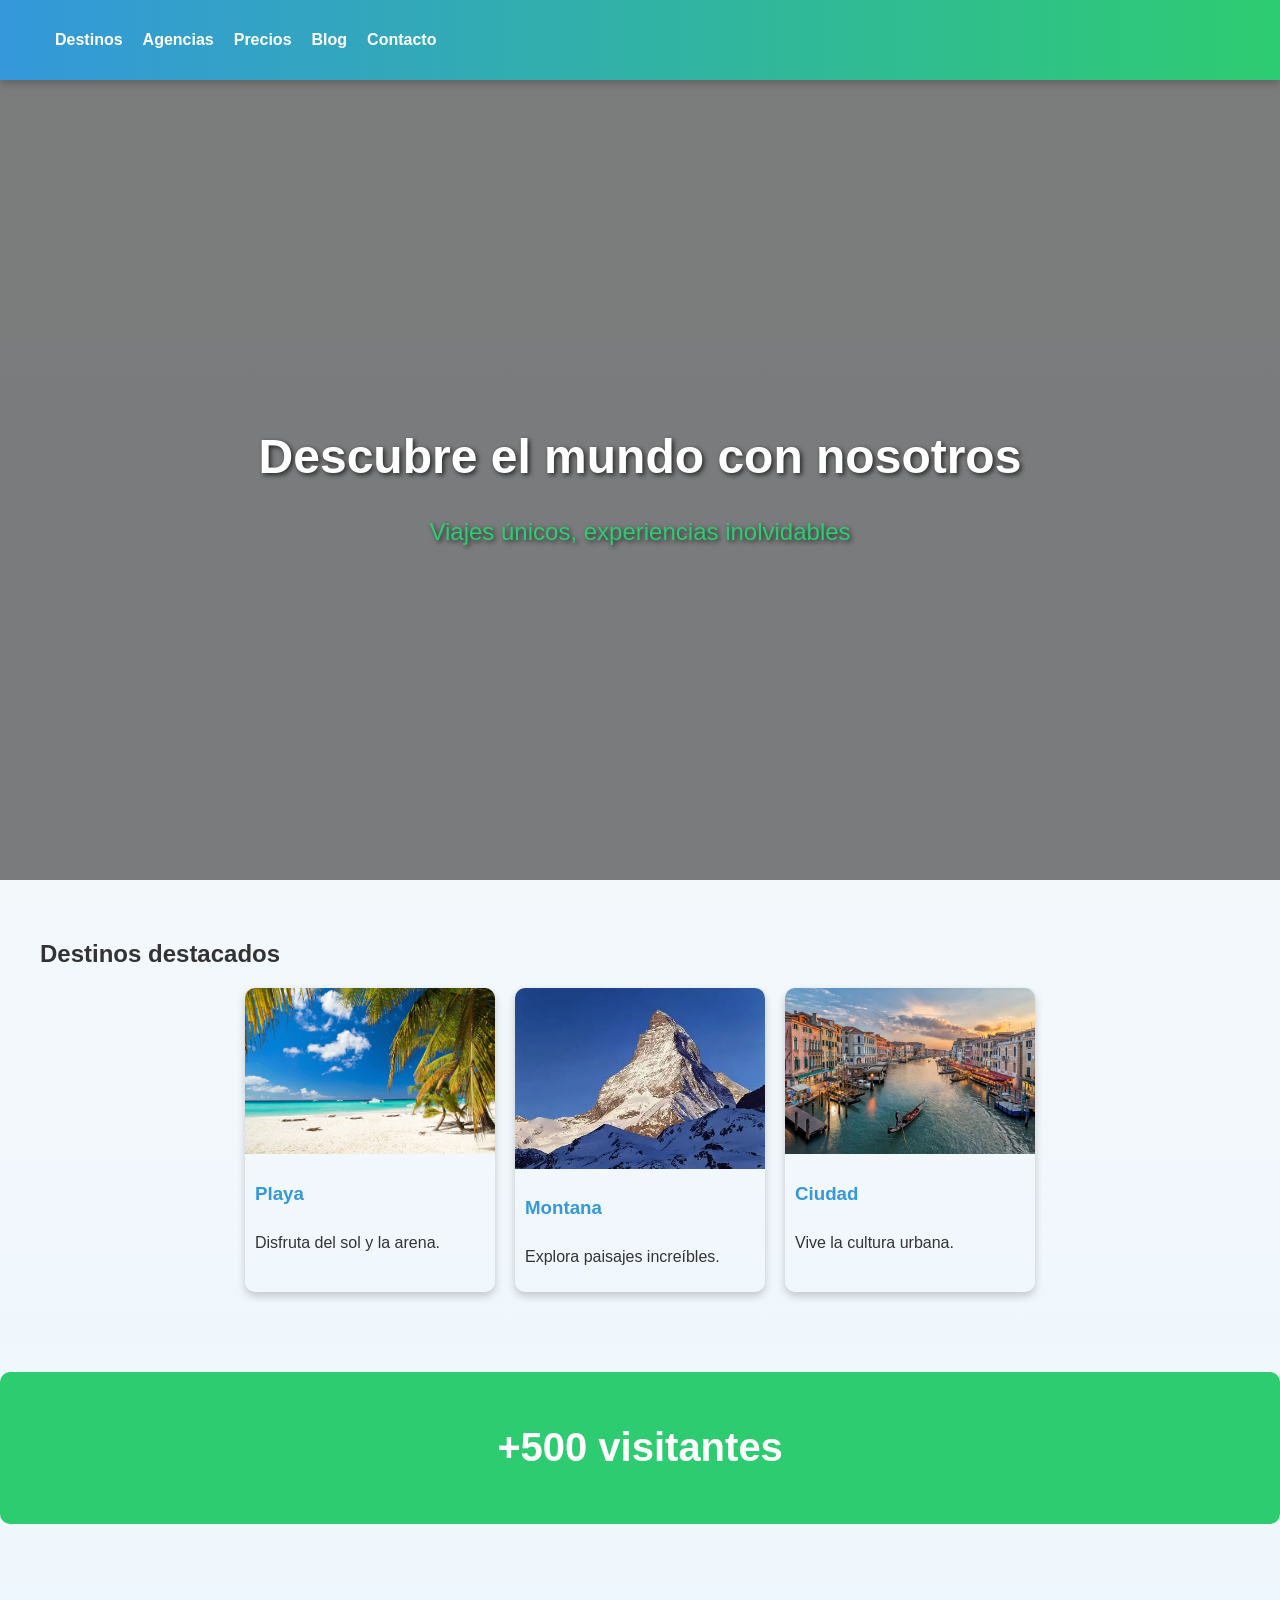
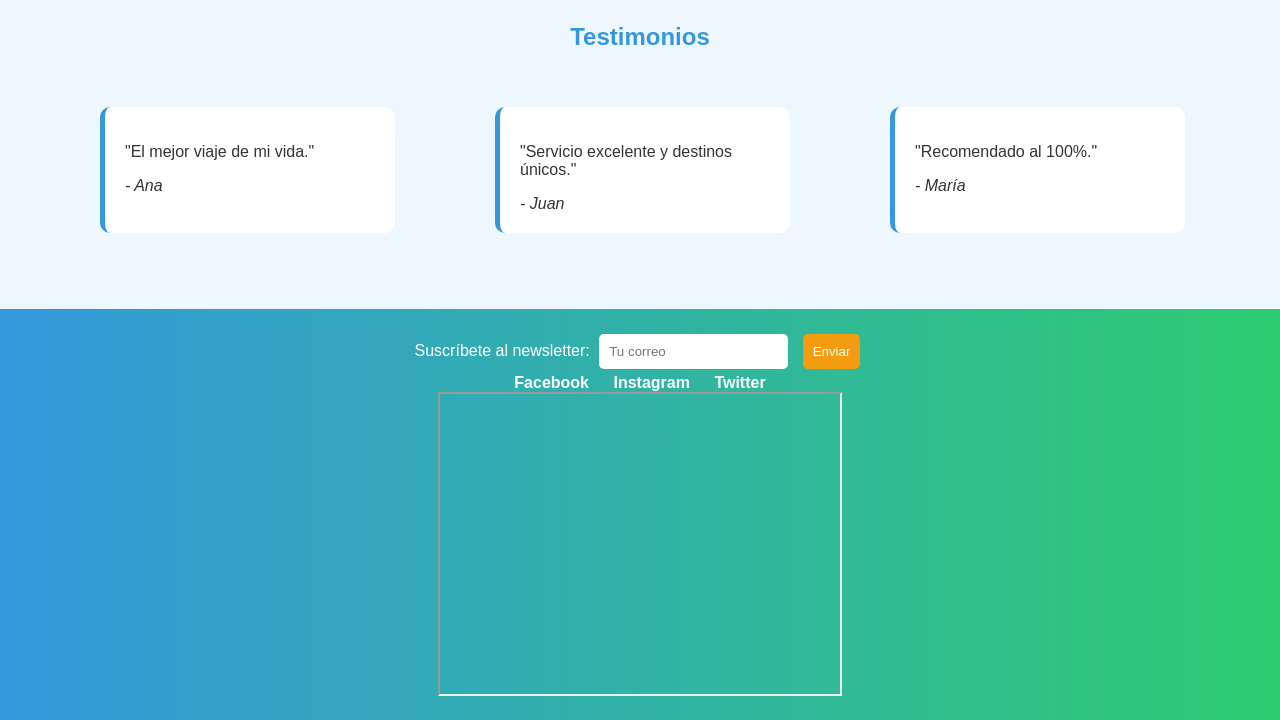
<file: index.html>
<!DOCTYPE html>
<html lang="es">
<head>
  <meta charset="UTF-8">
  <meta name="viewport" content="width=device-width, initial-scale=1.0">
  <title>Turismo - Home</title>
  <!-- Enlace al CSS -->
  <link rel="stylesheet" href="css/home.css">
</head>
<body>

  <!-- HEADER con menú completo -->
  <header>
    <nav>
      <ul>
        <li><a href="destinos.html">Destinos</a></li>
        <li><a href="agencias.html">Agencias</a></li>
        <li><a href="precios.html">Precios</a></li>
        <li><a href="blog.html">Blog</a></li>
        <li><a href="contacto.html">Contacto</a></li>
      </ul>
    </nav>
  </header>

  <!-- HERO con video de fondo -->
  <section class="hero">
    <video autoplay muted loop>
      <source src="video/destinos.mp4" type="video/mp4">
      Tu navegador no soporta video HTML5.
    </video>
    <div class="overlay">
      <h1>Descubre el mundo con nosotros</h1>
      <p>Viajes únicos, experiencias inolvidables</p>
    </div>
  </section>

  <!-- DESTINOS DESTACADOS -->
  <section class="destinos">
    <h2>Destinos destacados</h2>
    <div class="cards">
      <article class="card">
        <img src="img/playa.jpg" alt="Playa">
        <h3>Playa</h3>
        <p>Disfruta del sol y la arena.</p>
      </article>
      <article class="card">
        <img src="img/montana.png" alt="Montana">
        <h3>Montana</h3>
        <p>Explora paisajes increíbles.</p>
      </article>
      <article class="card">
        <img src="img/cuidad.jpg" alt="Ciudad">
        <h3>Ciudad</h3>
        <p>Vive la cultura urbana.</p>
      </article>
    </div>
  </section>

  <!-- CONTADOR ANIMADO -->
  <section class="contador">
    <h2>+500 visitantes</h2>
  </section>

  <!-- TESTIMONIOS en carrusel -->
  <section class="testimonios">
    <h2>Testimonios</h2>
    <div class="carrusel">
      <blockquote>
        <p>"El mejor viaje de mi vida."</p>
        <cite>- Ana</cite>
      </blockquote>
      <blockquote>
        <p>"Servicio excelente y destinos únicos."</p>
        <cite>- Juan</cite>
      </blockquote>
      <blockquote>
        <p>"Recomendado al 100%."</p>
        <cite>- María</cite>
      </blockquote>
    </div>
  </section>

  <!-- FOOTER -->
  <footer>
    <!-- Newsletter -->
    <form class="newsletter">
      <label for="email">Suscríbete al newsletter:</label>
      <input type="email" id="email" name="email" placeholder="Tu correo" required>
      <button type="submit">Enviar</button>
    </form>

    <!-- Redes sociales -->
    <div class="redes">
      <a href="#">Facebook</a>
      <a href="#">Instagram</a>
      <a href="#">Twitter</a>
    </div>

    <!-- Mapa -->
    <div class="mapa">
      <iframe src="https://www.openstreetmap.org/export/embed.html" width="400" height="300"></iframe>
    </div>
  </footer>

</body>
</html>
</file>
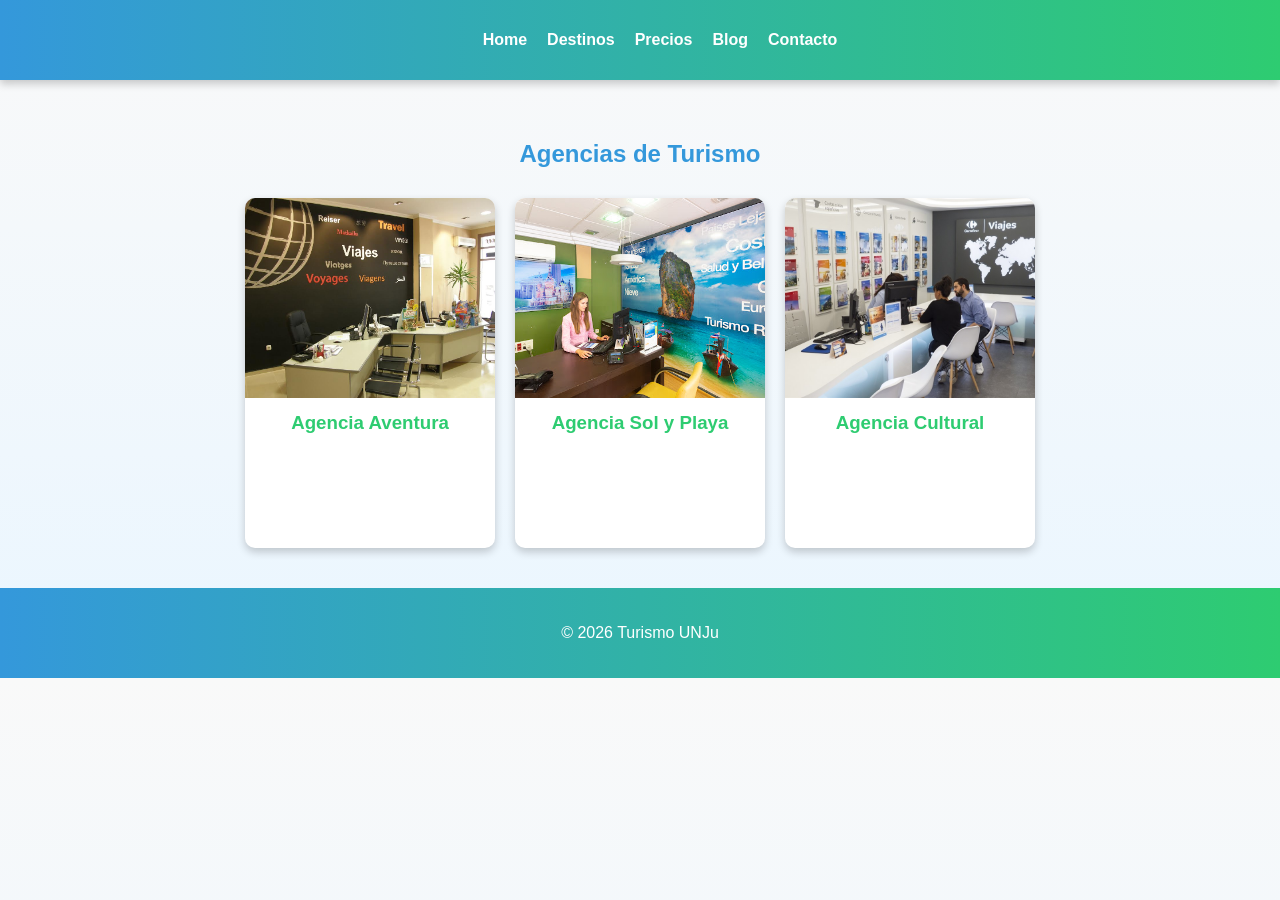
<file: agencias.html>
<!DOCTYPE html>
<html lang="es">
<head>
  <meta charset="UTF-8">
  <meta name="viewport" content="width=device-width, initial-scale=1.0">
  <title>Turismo - Agencias</title>
  <!-- Enlace al CSS -->
  <link rel="stylesheet" href="css/agencias.css">
</head>
<body>

  <!-- HEADER -->
  <header>
    <nav>
      <ul>
        <li><a href="index.html">Home</a></li>
        <li><a href="destinos.html">Destinos</a></li>
        <li><a href="precios.html">Precios</a></li>
        <li><a href="blog.html">Blog</a></li>
        <li><a href="contacto.html">Contacto</a></li>
      </ul>
    </nav>
  </header>

  <!-- SECCIÓN DE AGENCIAS -->
  <section class="agencias">
    <h2>Agencias de Turismo</h2>
    <div class="cards">

      <!-- Tarjeta con efecto flip -->
      <div class="card">
        <div class="card-inner">
          <div class="card-front">
            <img src="img/agencia1.jpg" alt="Agencia 1">
            <h3>Agencia Aventura</h3>
          </div>
          <div class="card-back">
            <p>Especialistas en viajes de montaña y trekking.</p>
            <!-- Rating con estrellas -->
            <div class="rating">
              <span>★</span><span>★</span><span>★</span><span>★</span><span>☆</span>
            </div>
          </div>
        </div>
      </div>

      <!-- Otra tarjeta -->
      <div class="card">
        <div class="card-inner">
          <div class="card-front">
            <img src="img/agencia2.png" alt="Agencia 2">
            <h3>Agencia Sol y Playa</h3>
          </div>
          <div class="card-back">
            <p>Paquetes exclusivos en destinos de playa.</p>
            <div class="rating">
              <span>★</span><span>★</span><span>★</span><span>☆</span><span>☆</span>
            </div>
          </div>
        </div>
      </div>

      <!-- Otra tarjeta -->
      <div class="card">
        <div class="card-inner">
          <div class="card-front">
            <img src="img/agencia3.png" alt="Agencia 3">
            <h3>Agencia Cultural</h3>
          </div>
          <div class="card-back">
            <p>Visitas guiadas a museos y sitios históricos.</p>
            <div class="rating">
              <span>★</span><span>★</span><span>★</span><span>★</span><span>★</span>
            </div>
          </div>
        </div>
      </div>

    </div>
  </section>

  <!-- FOOTER -->
  <footer>
    <p>© 2026 Turismo UNJu</p>
  </footer>

</body>
</html>
</file>
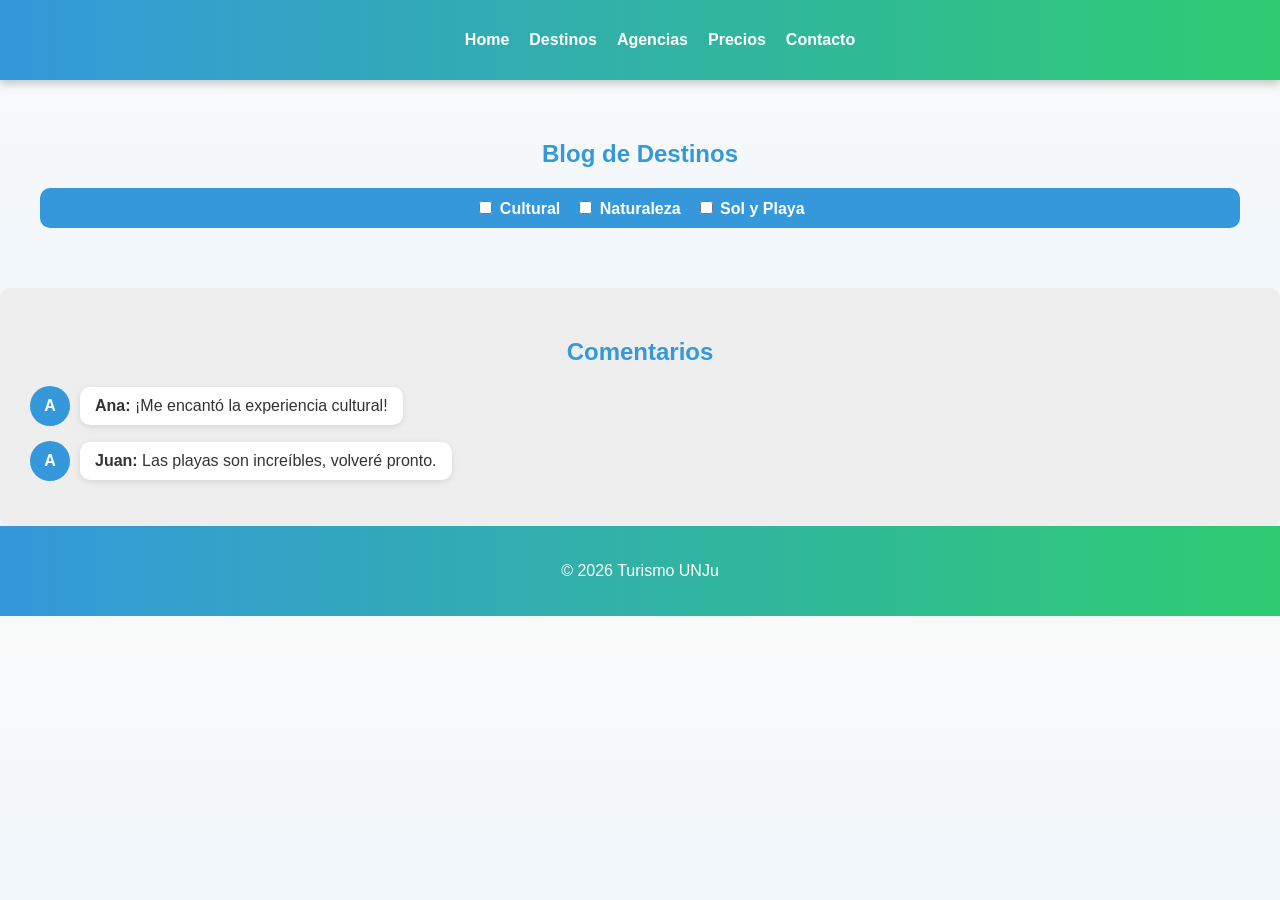
<file: blog.html>
<!DOCTYPE html>
<html lang="es">
<head>
  <meta charset="UTF-8">
  <meta name="viewport" content="width=device-width, initial-scale=1.0">
  <title>Turismo - Blog</title>
  <!-- Enlace al CSS -->
  <link rel="stylesheet" href="css/blog.css">
</head>
<body>

  <!-- HEADER -->
  <header>
    <nav>
      <ul>
        <li><a href="index.html">Home</a></li>
        <li><a href="destinos.html">Destinos</a></li>
        <li><a href="agencias.html">Agencias</a></li>
        <li><a href="precios.html">Precios</a></li>
        <li><a href="contacto.html">Contacto</a></li>
      </ul>
    </nav>
  </header>

  <!-- BLOG ESTILO REVISTA -->
  <main>
    <section class="blog">
      <h2>Blog de Destinos</h2>

      <!-- Tags y categorías -->
      <div class="tags">
        <label><input type="checkbox" id="cultural"> Cultural</label>
        <label><input type="checkbox" id="naturaleza"> Naturaleza</label>
        <label><input type="checkbox" id="playa"> Sol y Playa</label>
      </div>

      <!-- Artículos en Grid tipo newspaper -->
      <div class="grid-blog">
        <article class="post cultural">
          <h3>Visita al Museo Histórico</h3>
          <p>Un recorrido por las raíces culturales de la ciudad...</p>
        </article>
        <article class="post naturaleza">
          <h3>Explorando el Parque Nacional</h3>
          <p>Senderos, fauna y paisajes únicos...</p>
        </article>
        <article class="post playa">
          <h3>Las mejores playas del norte</h3>
          <p>Sol, arena y diversión asegurada...</p>
        </article>
      </div>
    </section>

    <!-- COMENTARIOS -->
    <section class="comentarios">
      <h2>Comentarios</h2>
      <div class="comentario">
        <div class="avatar"></div>
        <div class="texto">
          <strong>Ana:</strong> ¡Me encantó la experiencia cultural!
        </div>
      </div>
      <div class="comentario">
        <div class="avatar"></div>
        <div class="texto">
          <strong>Juan:</strong> Las playas son increíbles, volveré pronto.
        </div>
      </div>
    </section>
  </main>

  <!-- FOOTER -->
  <footer>
    <p>© 2026 Turismo UNJu</p>
  </footer>

</body>
</html>
</file>
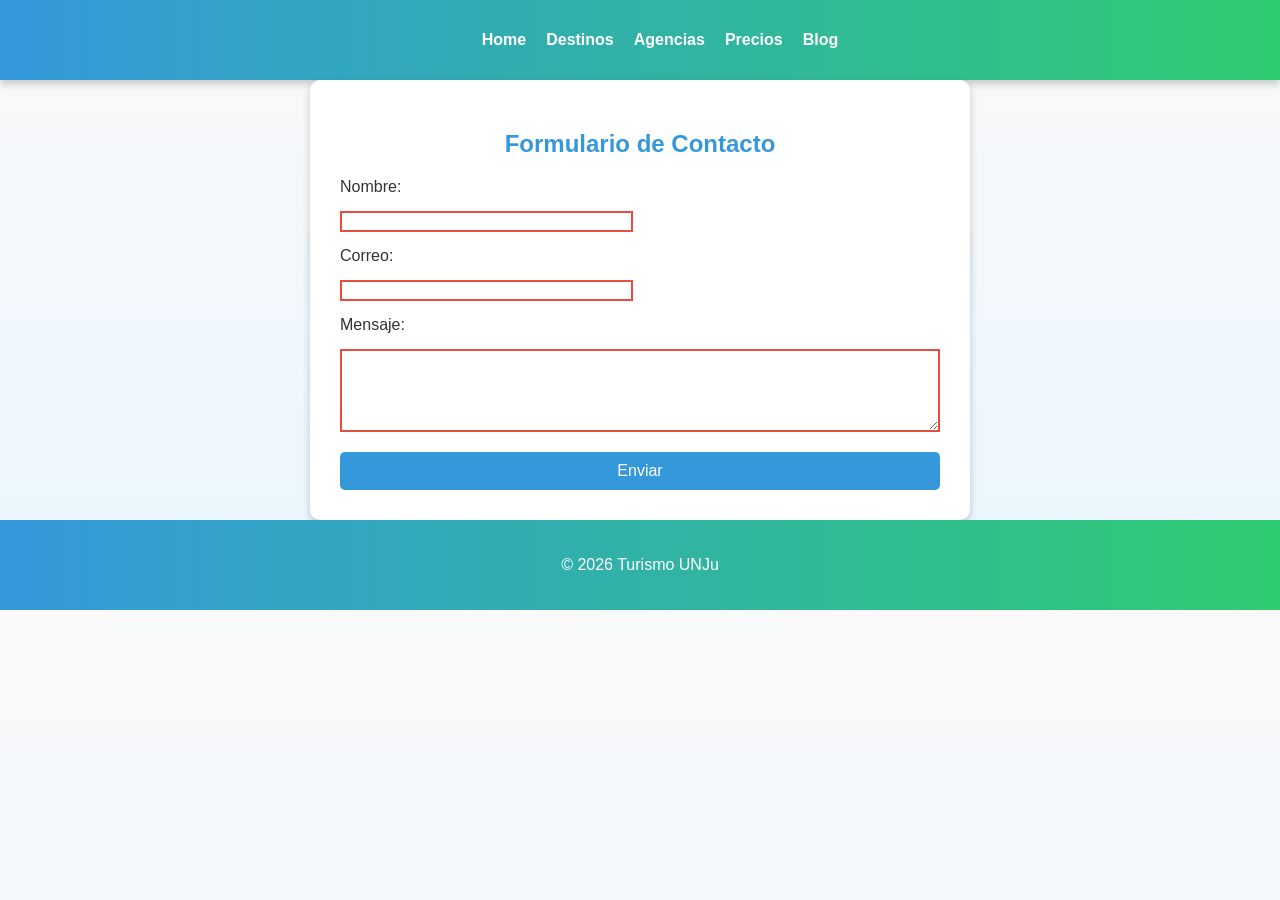
<file: contacto.html>
<!DOCTYPE html>
<html lang="es">
<head>
  <meta charset="UTF-8">
  <meta name="viewport" content="width=device-width, initial-scale=1.0">
  <title>Turismo - Contacto</title>
  <!-- Enlace al CSS -->
  <link rel="stylesheet" href="css/contacto.css">
</head>
<body>

  <!-- HEADER -->
  <header>
    <nav>
      <ul>
        <li><a href="index.html">Home</a></li>
        <li><a href="destinos.html">Destinos</a></li>
        <li><a href="agencias.html">Agencias</a></li>
        <li><a href="precios.html">Precios</a></li>
        <li><a href="blog.html">Blog</a></li>
      </ul>
    </nav>
  </header>

  <!-- FORMULARIO DE CONTACTO -->
  <main>
    <section class="contacto">
      <h2>Formulario de Contacto</h2>
      <form id="contact-form">
        <div class="form-grid">
          <label for="nombre">Nombre:</label>
          <input type="text" id="nombre" name="nombre" required>

          <label for="email">Correo:</label>
          <input type="email" id="email" name="email" required>

          <label for="mensaje">Mensaje:</label>
          <textarea id="mensaje" name="mensaje" rows="5" required></textarea>
        </div>

        <!-- Botón con spinner -->
        <button type="submit" class="btn-enviar">
          Enviar
          <span class="spinner"></span>
        </button>
      </form>
    </section>
  </main>

  <!-- MODAL DE CONFIRMACIÓN -->
  <div id="modal" class="modal">
    <div class="modal-content">
      <h3>¡Formulario enviado!</h3>
      <p>Gracias por contactarnos. Te responderemos pronto.</p>
      <button id="cerrar-modal">Cerrar</button>
    </div>
  </div>

  <!-- FOOTER -->
  <footer>
    <p>© 2026 Turismo UNJu</p>
  </footer>

  <!-- Script mínimo para mostrar modal -->
  <script>
    const form = document.getElementById('contact-form');
    const modal = document.getElementById('modal');
    const cerrarModal = document.getElementById('cerrar-modal');
    const spinner = document.querySelector('.spinner');

    form.addEventListener('submit', e => {
      e.preventDefault();
      spinner.style.display = 'inline-block'; // mostrar spinner
      setTimeout(() => {
        spinner.style.display = 'none'; // ocultar spinner
        modal.style.display = 'flex'; // mostrar modal centrado
      }, 2000); // simula carga de 2 segundos
    });

    cerrarModal.addEventListener('click', () => {
      modal.style.display = 'none';
    });
  </script>

</body>
</html>
</file>
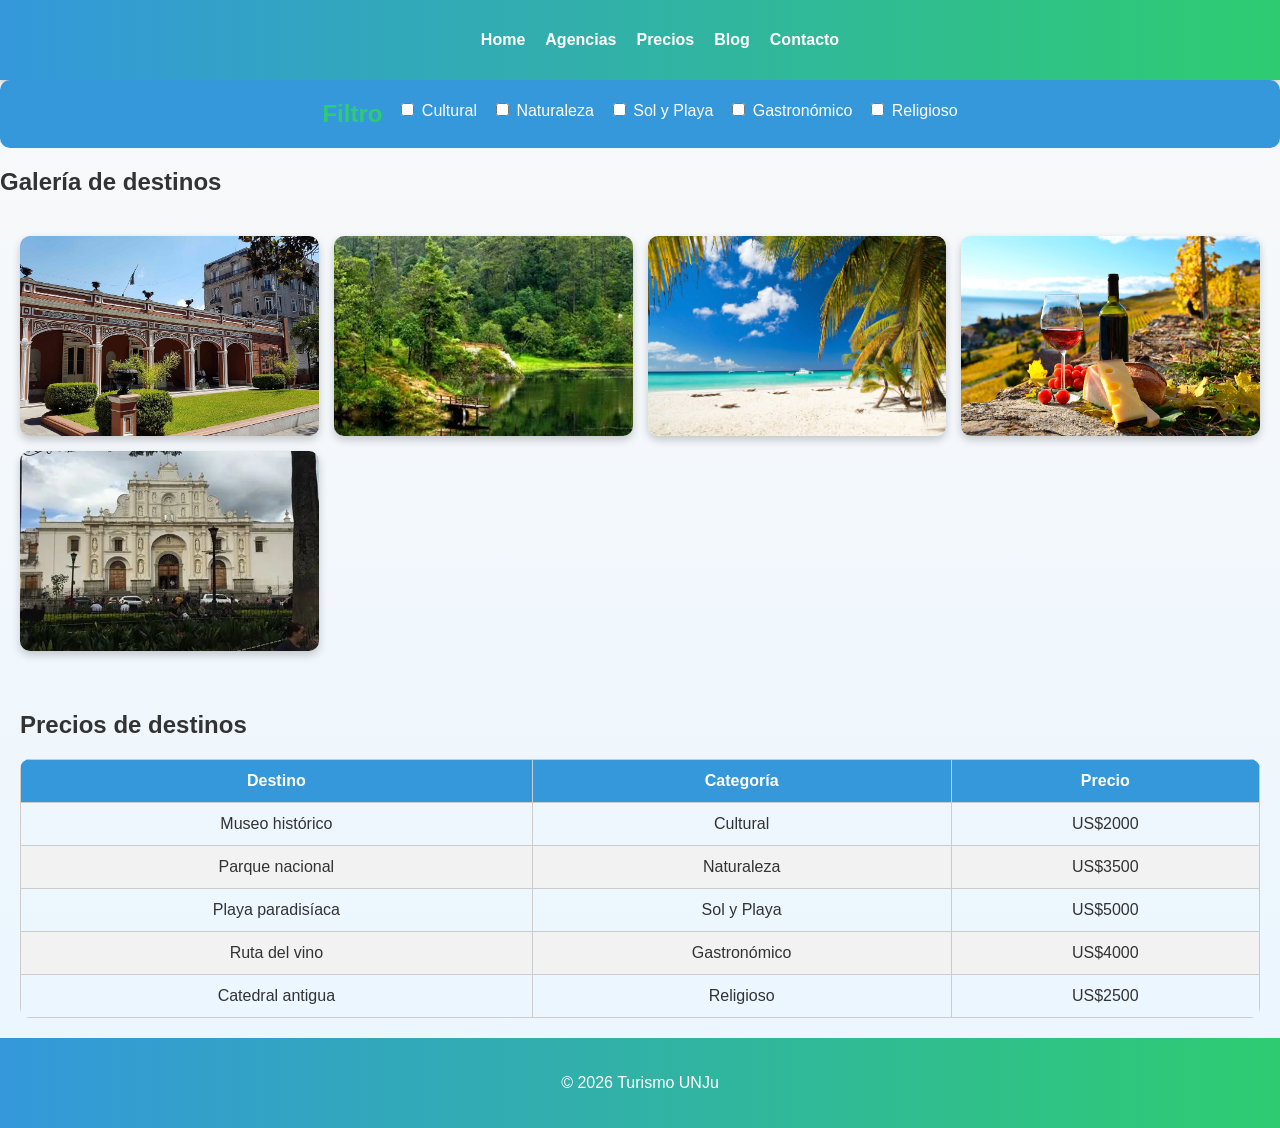
<file: destinos.html>
<!DOCTYPE html>
<html lang="es">
<head>
  <meta charset="UTF-8">
  <meta name="viewport" content="width=device-width, initial-scale=1.0">
  <title>Turismo - Destinos</title>
  <!-- Enlace al CSS -->
  <link rel="stylesheet" href="css/destinos.css">
</head>
<body>

  <!-- HEADER -->
  <header>
    <nav>
      <ul>
        <li><a href="index.html">Home</a></li>
        <li><a href="agencias.html">Agencias</a></li>
        <li><a href="precios.html">Precios</a></li>
        <li><a href="blog.html">Blog</a></li>
        <li><a href="contacto.html">Contacto</a></li>
      </ul>
    </nav>
  </header>

  <!-- FILTROS POR CATEGORÍA -->
  <section class="filtros">
    <h2>Filtro</h2>
    <label><input type="checkbox" id="cultural"> Cultural</label>
    <label><input type="checkbox" id="naturaleza"> Naturaleza</label>
    <label><input type="checkbox" id="playa"> Sol y Playa</label>
    <label><input type="checkbox" id="gastronomico"> Gastronómico</label>
    <label><input type="checkbox" id="religioso"> Religioso</label>
  </section>

  <!-- GALERÍA GRID -->
  <section class="galeria">
    <h2>Galería de destinos</h2>
    <div class="grid">
      <div class="item cultural">
        <img src="img/museo.jpg" alt="Museo histórico">
        <div class="overlay"><p>Museo histórico</p></div>
      </div>
      <div class="item naturaleza">
        <img src="img/parque.png" alt="Parque nacional">
        <div class="overlay"><p>Parque nacional</p></div>
      </div>
      <div class="item playa">
        <img src="img/playa.jpg" alt="Playa paradisíaca">
        <div class="overlay"><p>Playa paradisíaca</p></div>
      </div>
      <div class="item gastronomico">
        <img src="img/rutavino.jpg" alt="Ruta del vino">
        <div class="overlay"><p>Ruta del vino</p></div>
      </div>
      <div class="item religioso">
        <img src="img/catedral.png" alt="Catedral antigua">
        <div class="overlay"><p>Catedral antigua</p></div>
      </div>
    </div>
  </section>

  <!-- TABLA RESPONSIVA DE PRECIOS -->
  <section class="tabla-precios">
    <h2>Precios de destinos</h2>
    <table>
      <thead>
        <tr>
          <th>Destino</th>
          <th>Categoría</th>
          <th>Precio</th>
        </tr>
      </thead>
      <tbody>
        <tr>
          <td>Museo histórico</td>
          <td>Cultural</td>
          <td>US$2000</td>
        </tr>
        <tr>
          <td>Parque nacional</td>
          <td>Naturaleza</td>
          <td>US$3500</td>
        </tr>
        <tr>
          <td>Playa paradisíaca</td>
          <td>Sol y Playa</td>
          <td>US$5000</td>
        </tr>
        <tr>
          <td>Ruta del vino</td>
          <td>Gastronómico</td>
          <td>US$4000</td>
        </tr>
        <tr>
          <td>Catedral antigua</td>
          <td>Religioso</td>
          <td>US$2500</td>
        </tr>
      </tbody>
    </table>
  </section>

  <!-- FOOTER -->
  <footer>
    <p>© 2026 Turismo UNJu</p>
  </footer>

</body>
</html>
</file>
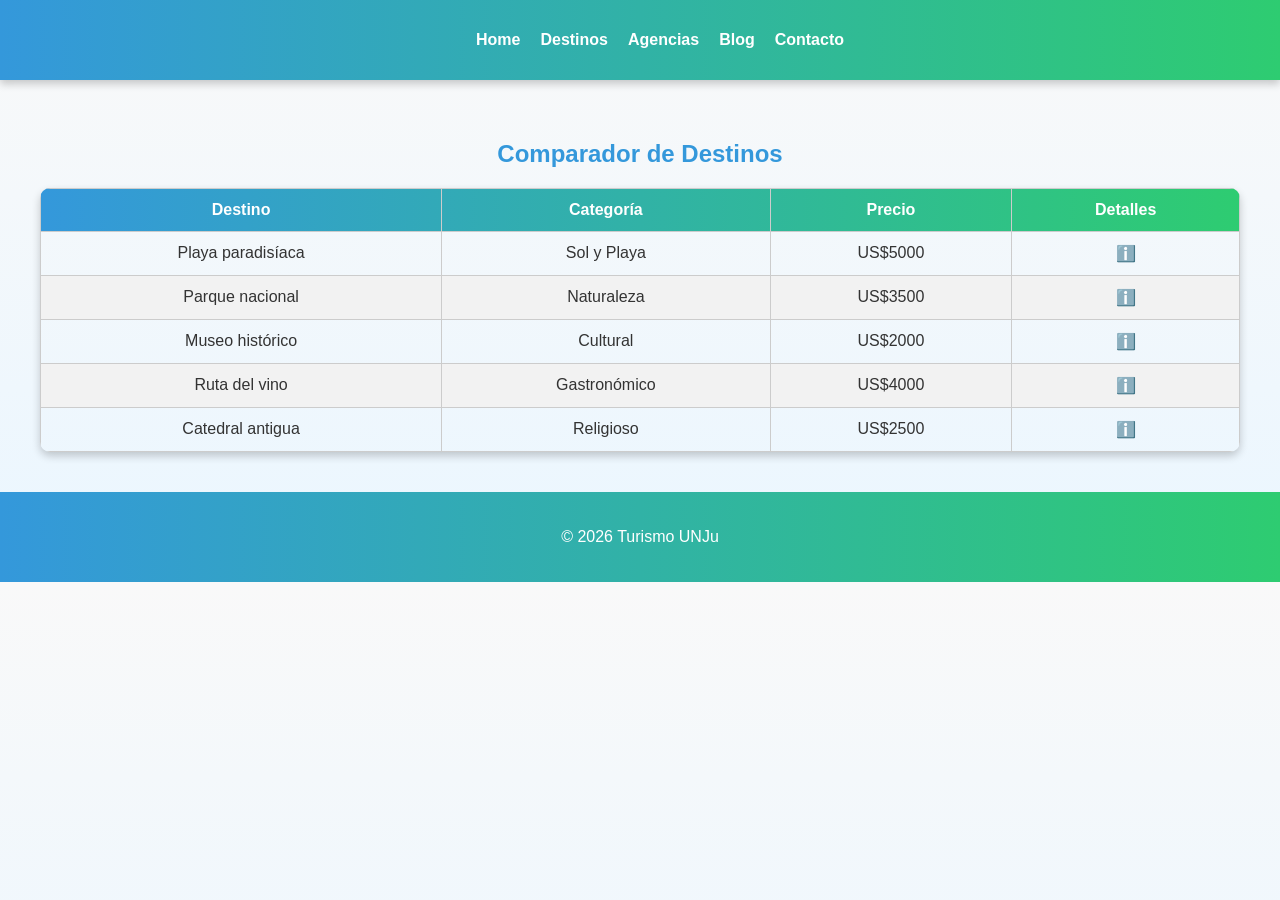
<file: precios.html>
<!DOCTYPE html>
<html lang="es">
<head>
  <meta charset="UTF-8">
  <meta name="viewport" content="width=device-width, initial-scale=1.0">
  <title>Turismo - Precios</title>
  <!-- Enlace al CSS -->
  <link rel="stylesheet" href="css/precios.css">
</head>
<body>

  <!-- HEADER -->
  <header>
    <nav>
      <ul>
        <li><a href="index.html">Home</a></li>
        <li><a href="destinos.html">Destinos</a></li>
        <li><a href="agencias.html">Agencias</a></li>
        <li><a href="blog.html">Blog</a></li>
        <li><a href="contacto.html">Contacto</a></li>
      </ul>
    </nav>
  </header>

  <!-- TABLA DE PRECIOS -->
  <main>
    <section class="precios">
      <h2>Comparador de Destinos</h2>
      <table>
        <thead>
          <tr>
            <th>Destino</th>
            <th>Categoría</th>
            <th>Precio</th>
            <th>Detalles</th>
          </tr>
        </thead>
        <tbody>
          <tr>
            <td>Playa paradisíaca</td>
            <td>Sol y Playa</td>
            <td>US$5000</td>
            <td>
              <span class="tooltip" data-tooltip="Incluye acceso ilimitado a actividades acuáticas">ℹ️</span>
            </td>
          </tr>
          <tr>
            <td>Parque nacional</td>
            <td>Naturaleza</td>
            <td>US$3500</td>
            <td>
              <span class="tooltip" data-tooltip="Guías especializados incluidos">ℹ️</span>
            </td>
          </tr>
          <tr>
            <td>Museo histórico</td>
            <td>Cultural</td>
            <td>US$2000</td>
            <td>
              <span class="tooltip" data-tooltip="Entrada y recorrido guiado">ℹ️</span>
            </td>
          </tr>
          <tr>
            <td>Ruta del vino</td>
            <td>Gastronómico</td>
            <td>US$4000</td>
            <td>
              <span class="tooltip" data-tooltip="Degustaciones incluidas">ℹ️</span>
            </td>
          </tr>
          <tr>
            <td>Catedral antigua</td>
            <td>Religioso</td>
            <td>US$2500</td>
            <td>
              <span class="tooltip" data-tooltip="Visita guiada y acceso especial">ℹ️</span>
            </td>
          </tr>
        </tbody>
      </table>
    </section>
  </main>

  <!-- FOOTER -->
  <footer>
    <p>© 2026 Turismo UNJu</p>
  </footer>

</body>
</html>
</file>
<file: css/home.css>
/* Variables globales */
:root {
  --color-principal: #3498db;   /* Azul */
  --color-secundario: #2ecc71;  /* Verde */
  --color-acento: #f39c12;      /* Naranja para detalles */
  --color-texto: #333;
  --color-fondo: #f9f9f9;
  --color-dark-bg: #1e1e1e;
  --color-dark-text: #f1f1f1;
  --fuente-base: 'Arial', sans-serif;
}

/* Modo oscuro */
body.dark-mode {
  background-color: var(--color-dark-bg);
  color: var(--color-dark-text);
}

/* Estilos generales */
body {
  margin: 0;
  font-family: var(--fuente-base);
  background: linear-gradient(to bottom, #f9f9f9, #eaf6ff);
  color: var(--color-texto);
  scroll-snap-type: y mandatory;
}

section {
  scroll-snap-align: start;
  padding: 40px;
}

/* HEADER */
header {
  background: linear-gradient(90deg, var(--color-principal), var(--color-secundario));
  color: white;
  padding: 15px;
  box-shadow: 0 4px 8px rgba(0,0,0,0.2);
}

header nav ul {
  list-style: none;
  display: flex;
  gap: 20px;
}

header nav a {
  color: white;
  text-decoration: none;
  font-weight: bold;
  transition: color 0.3s, transform 0.3s;
}

header nav a:hover {
  color: var(--color-acento);
  transform: scale(1.1);
}

/* HERO */
.hero {
  position: relative;
  height: 80vh;
  overflow: hidden;
}

.hero video {
  width: 100%;
  height: 100%;
  object-fit: cover;
}

.hero .overlay {
  position: absolute;
  top: 0; left: 0;
  width: 100%; height: 100%;
  display: flex;
  flex-direction: column;
  justify-content: center;
  align-items: center;
  color: white;
  background: rgba(0,0,0,0.5);
  animation: fadeIn 2s ease-in-out;
  text-shadow: 2px 2px 5px rgba(0,0,0,0.7);
}

.hero h1 {
  font-size: 3em;
  margin-bottom: 10px;
}

.hero p {
  font-size: 1.5em;
  color: var(--color-secundario);
}

@keyframes fadeIn {
  from { opacity: 0; }
  to { opacity: 1; }
}

/* DESTINOS DESTACADOS */
.cards {
  display: flex;
  gap: 20px;
  justify-content: center;
}

.card {
  position: relative;
  width: 250px;
  overflow: hidden;
  border-radius: 10px;
  transition: transform 0.3s, box-shadow 0.3s;
  box-shadow: 0 4px 8px rgba(0,0,0,0.2);
}

.card img {
  width: 100%;
  display: block;
}

.card:hover {
  transform: scale(1.05);
  box-shadow: 0 6px 12px rgba(0,0,0,0.3);
}

.card h3 {
  padding: 10px;
  color: var(--color-principal);
}

.card p {
  padding: 0 10px 10px;
  color: var(--color-texto);
}

/* CONTADOR ANIMADO */
.contador {
  text-align: center;
  margin: 40px 0;
  background: var(--color-secundario);
  color: white;
  padding: 20px;
  border-radius: 10px;
}

.contador h2 {
  font-size: 2.5em;
  animation: contadorAnim 2s infinite alternate;
}

@keyframes contadorAnim {
  from { transform: scale(1); color: white; }
  to { transform: scale(1.2); color: var(--color-acento); }
}

/* TESTIMONIOS */
.testimonios h2 {
  text-align: center;
  color: var(--color-principal);
}

.carrusel {
  display: flex;
  overflow-x: auto;
  scroll-snap-type: x mandatory;
  gap: 20px;
  padding: 20px;
}

.carrusel blockquote {
  scroll-snap-align: center;
  background: #fff;
  border-left: 5px solid var(--color-principal);
  padding: 20px;
  border-radius: 10px;
  min-width: 250px;
  transition: background 0.3s, transform 0.3s;
}

.carrusel blockquote:hover {
  background: var(--color-secundario);
  color: white;
  transform: scale(1.05);
}

/* FOOTER */
footer {
  background: linear-gradient(90deg, var(--color-principal), var(--color-secundario));
  color: white;
  padding: 20px;
  text-align: center;
}

footer .newsletter input, footer .newsletter button {
  padding: 10px;
  margin: 5px;
  border-radius: 5px;
  border: none;
}

footer .newsletter button {
  background: var(--color-acento);
  color: white;
  cursor: pointer;
  transition: background 0.3s;
}

footer .newsletter button:hover {
  background: var(--color-secundario);
}

footer .redes a {
  margin: 0 10px;
  color: white;
  text-decoration: none;
  font-weight: bold;
}

footer .redes a:hover {
  color: var(--color-acento);
}
</file>
<file: css/agencias.css>
/* Variables globales */
:root {
  --color-principal: #3498db;   /* Azul */
  --color-secundario: #2ecc71;  /* Verde */
  --color-acento: #f39c12;      /* Naranja */
  --color-texto: #333;
  --color-fondo: #f9f9f9;
  --fuente-base: 'Arial', sans-serif;
}

body {
  margin: 0;
  font-family: var(--fuente-base);
  background: linear-gradient(to bottom, #f9f9f9, #eaf6ff);
  color: var(--color-texto);
}

/* HEADER */
header {
  background: linear-gradient(90deg, var(--color-principal), var(--color-secundario));
  color: white;
  padding: 15px;
  box-shadow: 0 4px 8px rgba(0,0,0,0.2);
}

header nav ul {
  list-style: none;
  display: flex;
  gap: 20px;
  justify-content: center;
}

header nav a {
  color: white;
  text-decoration: none;
  font-weight: bold;
  transition: color 0.3s, transform 0.3s;
}

header nav a:hover {
  color: var(--color-acento);
  transform: scale(1.1);
}

/* SECCIÓN DE AGENCIAS */
.agencias {
  padding: 40px;
  text-align: center;
}

.agencias h2 {
  color: var(--color-principal);
  margin-bottom: 30px;
}

/* Tarjetas con efecto flip */
.cards {
  display: flex;
  gap: 20px;
  justify-content: center;
  flex-wrap: wrap;
}

.card {
  width: 250px;
  height: 350px;
  perspective: 1000px;
}

.card-inner {
  position: relative;
  width: 100%;
  height: 100%;
  transition: transform 0.8s;
  transform-style: preserve-3d;
}

.card:hover .card-inner {
  transform: rotateY(180deg);
}

.card-front, .card-back {
  position: absolute;
  width: 100%;
  height: 100%;
  backface-visibility: hidden;
  border-radius: 10px;
  overflow: hidden;
  box-shadow: 0 4px 8px rgba(0,0,0,0.2);
}

.card-front {
  background: #fff;
}

.card-front img {
  width: 100%;
  height: 200px;
  object-fit: cover;
}

.card-front h3 {
  margin: 10px;
  color: var(--color-secundario);
}

.card-back {
  background: var(--color-principal);
  color: white;
  transform: rotateY(180deg);
  display: flex;
  flex-direction: column;
  justify-content: center;
  align-items: center;
  padding: 20px;
}

.card-back p {
  margin-bottom: 15px;
}

.rating span {
  font-size: 1.5em;
  color: var(--color-acento);
}

/* FOOTER */
footer {
  background: linear-gradient(90deg, var(--color-principal), var(--color-secundario));
  color: white;
  padding: 20px;
  text-align: center;
}
</file>
<file: css/blog.css>
/* Variables globales */
:root {
  --color-principal: #3498db;   /* Azul */
  --color-secundario: #2ecc71;  /* Verde */
  --color-acento: #f39c12;      /* Naranja */
  --color-texto: #333;
  --color-fondo: #f9f9f9;
  --color-dark-bg: #1e1e1e;
  --color-dark-text: #f1f1f1;
  --fuente-base: 'Arial', sans-serif;
}

/* Modo oscuro */
body.dark-mode {
  background-color: var(--color-dark-bg);
  color: var(--color-dark-text);
}

/* Estilos generales */
body {
  margin: 0;
  font-family: var(--fuente-base);
  background: linear-gradient(to bottom, #f9f9f9, #eaf6ff);
  color: var(--color-texto);
  scroll-snap-type: y mandatory;
}

section {
  scroll-snap-align: start;
  padding: 40px;
}

/* HEADER */
header {
  background: linear-gradient(90deg, var(--color-principal), var(--color-secundario));
  color: white;
  padding: 15px;
  box-shadow: 0 4px 8px rgba(0,0,0,0.2);
}

header nav ul {
  list-style: none;
  display: flex;
  gap: 20px;
  justify-content: center;
}

header nav a {
  color: white;
  text-decoration: none;
  font-weight: bold;
  transition: color 0.3s, transform 0.3s;
}

header nav a:hover {
  color: var(--color-acento);
  transform: scale(1.1);
}

/* BLOG ESTILO REVISTA */
.blog h2 {
  text-align: center;
  color: var(--color-principal);
  margin-bottom: 20px;
}

.grid-blog {
  display: grid;
  grid-template-columns: 2fr 1fr;
  gap: 20px;
}

/* Artículos */
.post {
  background: #fff;
  padding: 20px;
  border-radius: 10px;
  box-shadow: 0 4px 8px rgba(0,0,0,0.2);
  opacity: 0; /* oculto por defecto para scroll reveal */
  transform: translateY(50px);
  transition: opacity 1s ease, transform 1s ease;
}

.post.reveal {
  opacity: 1;
  transform: translateY(0);
}

.post h3 {
  color: var(--color-secundario);
}

/* FILTROS CON TAGS */
.tags {
  display: flex;
  gap: 15px;
  margin-bottom: 20px;
  justify-content: center;
  background: var(--color-principal);
  color: white;
  padding: 10px;
  border-radius: 10px;
}

.tags label {
  cursor: pointer;
  font-weight: bold;
}

.grid-blog .post {
  display: none;
}

#cultural:checked ~ .grid-blog .cultural,
#naturaleza:checked ~ .grid-blog .naturaleza,
#playa:checked ~ .grid-blog .playa {
  display: block;
}

/* COMENTARIOS */
.comentarios {
  padding: 30px;
  background: #eee;
  border-radius: 10px;
}

.comentarios h2 {
  text-align: center;
  color: var(--color-principal);
}

.comentario {
  display: flex;
  align-items: center;
  margin-bottom: 15px;
}

.avatar {
  width: 40px;
  height: 40px;
  background: var(--color-principal);
  border-radius: 50%;
  margin-right: 10px;
  position: relative;
}

.avatar::before {
  content: "A"; /* se puede personalizar con JS */
  color: white;
  font-weight: bold;
  position: absolute;
  top: 50%; left: 50%;
  transform: translate(-50%, -50%);
}

.texto {
  background: white;
  padding: 10px 15px;
  border-radius: 10px;
  box-shadow: 0 2px 6px rgba(0,0,0,0.1);
}

/* Responsividad */
@media (max-width: 768px) {
  .grid-blog {
    grid-template-columns: 1fr;
  }
}

/* FOOTER */
footer {
  background: linear-gradient(90deg, var(--color-principal), var(--color-secundario));
  color: white;
  padding: 20px;
  text-align: center;}
</file>
<file: css/contacto.css>
/* Variables globales */
:root {
  --color-principal: #3498db;   /* Azul */
  --color-secundario: #2ecc71;  /* Verde */
  --color-acento: #f39c12;      /* Naranja */
  --color-error: #e74c3c;
  --color-fondo: #f9f9f9;
  --color-dark-bg: #1e1e1e;
  --color-dark-text: #f1f1f1;
  --fuente-base: 'Arial', sans-serif;
}

/* Modo oscuro */
body.dark-mode {
  background-color: var(--color-dark-bg);
  color: var(--color-dark-text);
}

/* Estilos generales */
body {
  margin: 0;
  font-family: var(--fuente-base);
  background: linear-gradient(to bottom, #f9f9f9, #eaf6ff);
  color: #333;
  scroll-snap-type: y mandatory;
}

section {
  scroll-snap-align: start;
  padding: 40px;
}

/* HEADER */
header {
  background: linear-gradient(90deg, var(--color-principal), var(--color-secundario));
  color: white;
  padding: 15px;
  box-shadow: 0 4px 8px rgba(0,0,0,0.2);
}

header nav ul {
  list-style: none;
  display: flex;
  gap: 20px;
  justify-content: center;
}

header nav a {
  color: white;
  text-decoration: none;
  font-weight: bold;
  transition: color 0.3s, transform 0.3s;
}

header nav a:hover {
  color: var(--color-acento);
  transform: scale(1.1);
}

/* FORMULARIO DE CONTACTO */
.contacto {
  padding: 30px;
  max-width: 600px;
  margin: auto;
  background: #fff;
  border-radius: 10px;
  box-shadow: 0 4px 8px rgba(0,0,0,0.2);
}

.contacto h2 {
  text-align: center;
  color: var(--color-principal);
  margin-bottom: 20px;
}

form {
  display: flex;
  flex-direction: column;
  gap: 20px;
}

.form-grid {
  display: grid;
  grid-template-columns: 1fr;
  gap: 15px;
}

/* Validación en tiempo real */
input:valid, textarea:valid {
  border: 2px solid var(--color-secundario);
}

input:invalid, textarea:invalid {
  border: 2px solid var(--color-error);
}

/* Botón con spinner */
.btn-enviar {
  position: relative;
  padding: 10px 20px;
  background: var(--color-principal);
  color: white;
  border: none;
  cursor: pointer;
  font-size: 1em;
  border-radius: 5px;
  transition: background 0.3s;
}

.btn-enviar:hover {
  background: var(--color-secundario);
}

.spinner {
  display: none;
  width: 16px;
  height: 16px;
  border: 3px solid #fff;
  border-top: 3px solid var(--color-secundario);
  border-radius: 50%;
  animation: spin 1s linear infinite;
  position: absolute;
  right: 10px;
  top: 50%;
  transform: translateY(-50%);
}

@keyframes spin {
  from { transform: translateY(-50%) rotate(0deg); }
  to { transform: translateY(-50%) rotate(360deg); }
}

/* MODAL DE CONFIRMACIÓN */
.modal {
  display: none; /* oculto por defecto */
  position: fixed;
  top: 0; left: 0;
  width: 100%; height: 100%;
  background: rgba(0,0,0,0.6);
  justify-content: center;
  align-items: center;
}

.modal-content {
  background: white;
  padding: 30px;
  border-radius: 10px;
  text-align: center;
  max-width: 400px;
  box-shadow: 0 4px 8px rgba(0,0,0,0.2);
}

.modal-content h3 {
  color: var(--color-secundario);
}

/* Responsividad */
@media (min-width: 600px) {
  .form-grid {
    grid-template-columns: 1fr 1fr;
  }
  .form-grid label {
    grid-column: span 2;
  }
  .form-grid textarea {
    grid-column: span 2;
  }
}

/* FOOTER */
footer {
  background: linear-gradient(90deg, var(--color-principal), var(--color-secundario));
  color: white;
  padding: 20px;
  text-align: center;
}
</file>
<file: css/destinos.css>
/* Variables globales */
:root {
  --color-principal: #3498db;   /* Azul */
  --color-secundario: #2ecc71;  /* Verde */
  --color-acento: #f39c12;      /* Naranja */
  --color-texto: #333;
  --color-fondo: #f9f9f9;
  --fuente-base: 'Arial', sans-serif;
}

body {
  margin: 0;
  font-family: var(--fuente-base);
  background: linear-gradient(to bottom, #f9f9f9, #eaf6ff);
  color: var(--color-texto);
}

/* HEADER */
header {
  background: linear-gradient(90deg, var(--color-principal), var(--color-secundario));
  color: white;
  padding: 15px;
  box-shadow: 0 4px 8px rgba(0,0,0,0.2);
}

header nav ul {
  list-style: none;
  display: flex;
  gap: 20px;
  justify-content: center;
}

header nav a {
  color: white;
  text-decoration: none;
  font-weight: bold;
  transition: color 0.3s, transform 0.3s;
}

header nav a:hover {
  color: var(--color-acento);
  transform: scale(1.1);
}

/* FILTROS */
.filtros {
  display: flex;
  gap: 15px;
  justify-content: center;
  background: var(--color-principal);
  color: white;
  padding: 20px;
  border-radius: 10px;
}

.filtros h2 {
  margin: 0;
  font-size: 1.5em;
  color: var(--color-secundario);
}

/* GALERÍA MASONRY */
.grid {
  display: grid;
  grid-template-columns: repeat(auto-fill, minmax(250px, 1fr));
  grid-auto-rows: 200px;
  gap: 15px;
  padding: 20px;
}

.item {
  position: relative;
  overflow: hidden;
  border-radius: 10px;
  box-shadow: 0 4px 8px rgba(0,0,0,0.2);
  transition: transform 0.3s;
  display: block; /* ✅ Ahora se muestran siempre */
}

.item img {
  width: 100%;
  height: 100%;
  object-fit: cover;
  transition: transform 0.5s;
}

.item:hover {
  transform: scale(1.03);
}

.item:hover img {
  transform: scale(1.1);
}

/* Overlay en hover */
.overlay {
  position: absolute;
  bottom: 0; left: 0; right: 0;
  background: linear-gradient(90deg, var(--color-principal), var(--color-secundario));
  color: white;
  padding: 10px;
  transform: translateY(100%);
  transition: transform 0.3s;
  text-align: center;
}

.item:hover .overlay {
  transform: translateY(0);
}

/* TABLA RESPONSIVA */
.tabla-precios {
  padding: 20px;
}

table {
  width: 100%;
  border-collapse: collapse;
  border-radius: 10px;
  overflow: hidden;
}

thead {
  background: var(--color-principal);
  color: white;
}

td, th {
  border: 1px solid #ccc;
  padding: 12px;
  text-align: center;
}

tbody tr:nth-child(even) {
  background: #f2f2f2;
}

/* Resaltado en hover */
tbody tr:hover {
  background: var(--color-secundario);
  color: white;
  transition: background 0.3s, color 0.3s;
}

/* Responsividad */
@media (max-width: 600px) {
  table, thead, tbody, th, td, tr {
    display: block;
  }
  tr {
    margin-bottom: 15px;
  }
  td {
    text-align: left;
    padding-left: 50%;
    position: relative;
  }
  td::before {
    content: attr(data-label);
    position: absolute;
    left: 10px;
    font-weight: bold;
    color: var(--color-principal);
  }
}

/* FOOTER */
footer {
  background: linear-gradient(90deg, var(--color-principal), var(--color-secundario));
  color: white;
  padding: 20px;
  text-align: center;
}
</file>
<file: css/precios.css>
/* Variables globales */
:root {
  --color-principal: #3498db;   /* Azul */
  --color-secundario: #2ecc71;  /* Verde */
  --color-acento: #f39c12;      /* Naranja */
  --color-texto: #333;
  --color-fondo: #f9f9f9;
  --color-dark-bg: #1e1e1e;
  --color-dark-text: #f1f1f1;
  --fuente-base: 'Arial', sans-serif;
}

/* Modo oscuro */
body.dark-mode {
  background-color: var(--color-dark-bg);
  color: var(--color-dark-text);
}

/* Estilos generales */
body {
  margin: 0;
  font-family: var(--fuente-base);
  background: linear-gradient(to bottom, #f9f9f9, #eaf6ff);
  color: var(--color-texto);
  scroll-snap-type: y mandatory;
}

section {
  scroll-snap-align: start;
  padding: 40px;
}

/* HEADER */
header {
  background: linear-gradient(90deg, var(--color-principal), var(--color-secundario));
  color: white;
  padding: 15px;
  box-shadow: 0 4px 8px rgba(0,0,0,0.2);
}

header nav ul {
  list-style: none;
  display: flex;
  gap: 20px;
  justify-content: center;
}

header nav a {
  color: white;
  text-decoration: none;
  font-weight: bold;
  transition: color 0.3s, transform 0.3s;
}

header nav a:hover {
  color: var(--color-acento);
  transform: scale(1.1);
}

/* SECCIÓN DE PRECIOS */
.precios h2 {
  text-align: center;
  color: var(--color-principal);
  margin-bottom: 20px;
}

/* TABLA DE PRECIOS */
table {
  width: 100%;
  border-collapse: collapse;
  border-radius: 10px;
  overflow: hidden;
  box-shadow: 0 4px 8px rgba(0,0,0,0.2);
}

thead {
  background: linear-gradient(90deg, var(--color-principal), var(--color-secundario));
  color: white;
}

td, th {
  border: 1px solid #ccc;
  padding: 12px;
  text-align: center;
}

tbody tr:nth-child(even) {
  background: #f2f2f2;
}

tbody tr:hover {
  background: var(--color-secundario);
  color: white;
  transition: background 0.3s, color 0.3s;
}

/* TOOLTIP */
.tooltip {
  position: relative;
  cursor: pointer;
  color: var(--color-acento);
  font-weight: bold;
}

.tooltip::after {
  content: attr(data-tooltip);
  position: absolute;
  bottom: 125%;
  left: 50%;
  transform: translateX(-50%);
  background: var(--color-principal);
  color: white;
  padding: 5px 10px;
  border-radius: 5px;
  white-space: nowrap;
  opacity: 0;
  pointer-events: none;
  transition: opacity 0.3s, transform 0.3s;
}

.tooltip:hover::after {
  opacity: 1;
  transform: translateX(-50%) translateY(-5px);
}

/* Responsividad */
@media (max-width: 600px) {
  table, thead, tbody, th, td, tr {
    display: block;
  }
  tr {
    margin-bottom: 15px;
  }
  td {
    text-align: left;
    padding-left: 50%;
    position: relative;
  }
  td::before {
    content: attr(data-label);
    position: absolute;
    left: 10px;
    font-weight: bold;
    color: var(--color-principal);
  }
}

/* FOOTER */
footer {
  background: linear-gradient(90deg, var(--color-principal), var(--color-secundario));
  color: white;
  padding: 20px;
  text-align: center;
}
</file>
